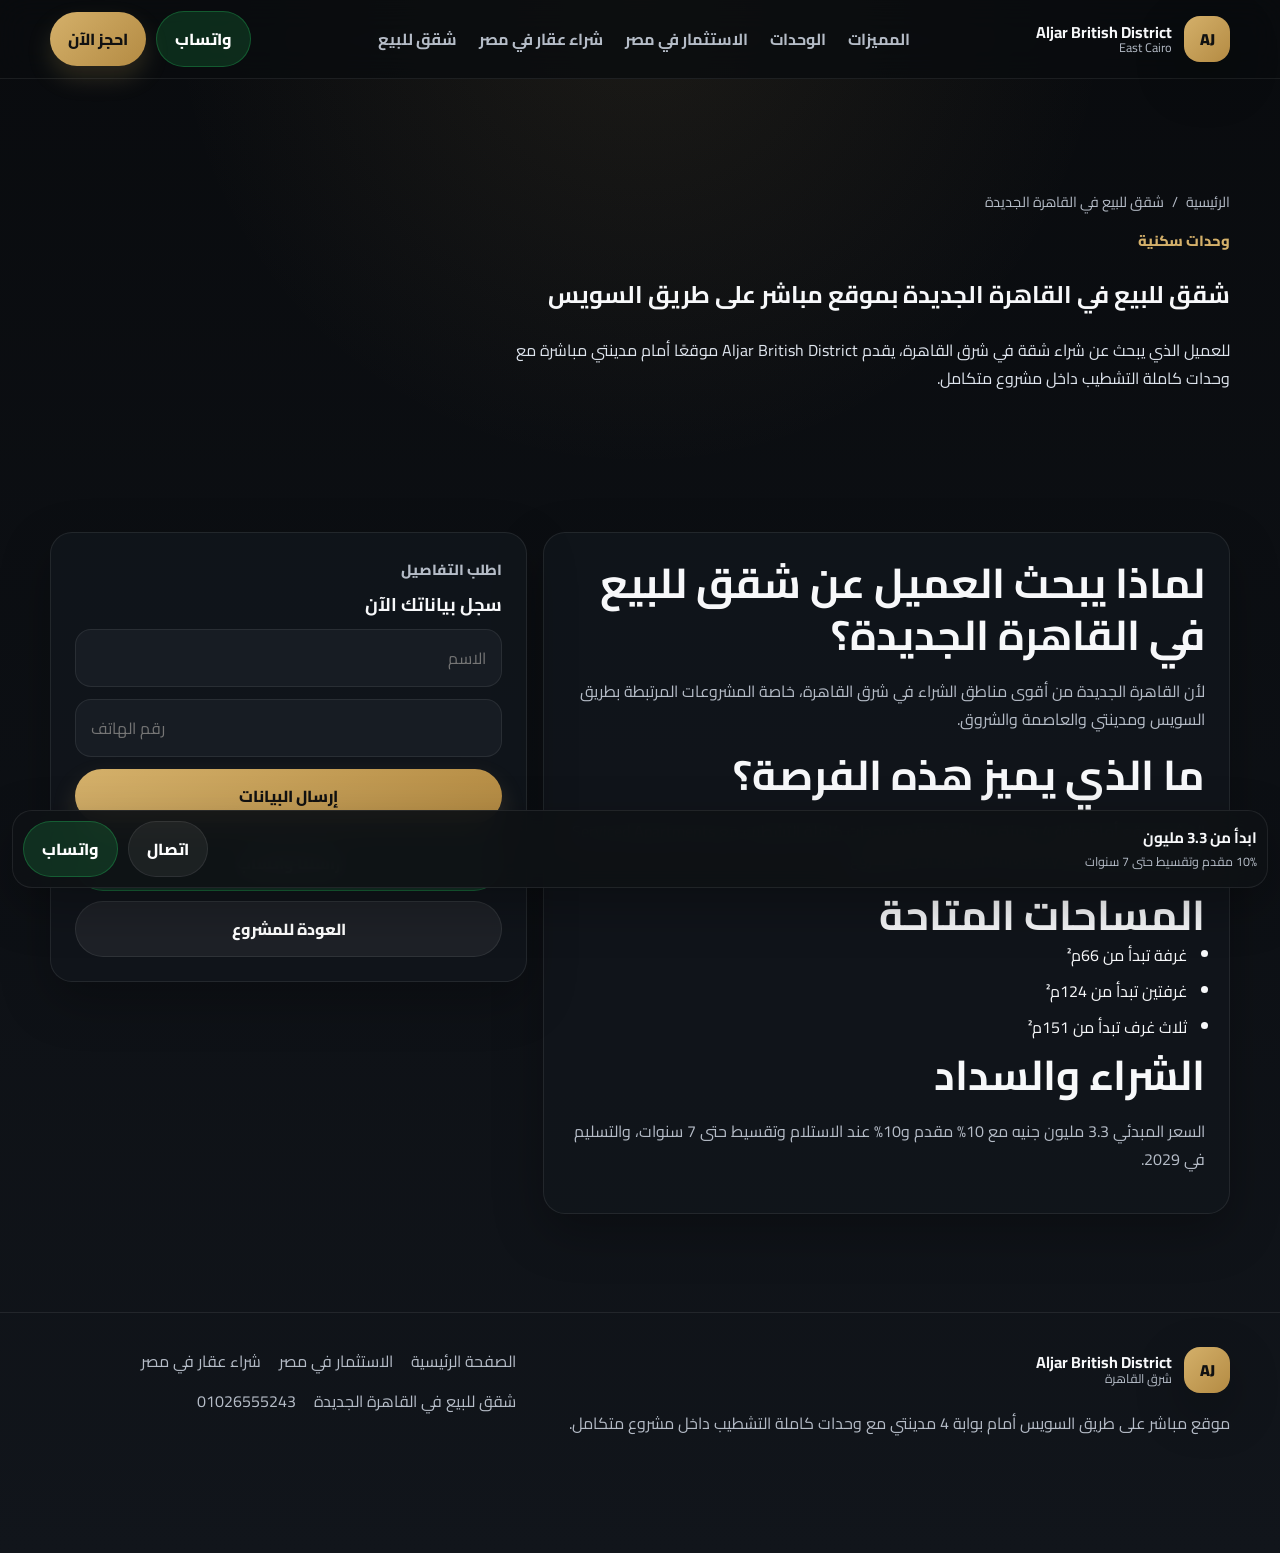
<file: apartments-new-cairo/index.html>
<!DOCTYPE html>
<html lang="ar" dir="rtl">

<head>
  <meta charset="UTF-8" />
  <meta name="viewport" content="width=device-width, initial-scale=1.0" />
  <title>شقق للبيع في القاهرة الجديدة | أمام مدينتي وعلى طريق السويس</title>
  <meta name="description"
    content="اكتشف شقق للبيع في القاهرة الجديدة داخل مشروع Aljar British District أمام مدينتي مباشرة وعلى طريق السويس، مع وحدات كاملة التشطيب تبدأ من 3.3 مليون." />
  <meta name="keywords"
    content="شقق للبيع في القاهرة الجديدة, شقق للبيع أمام مدينتي, شقق للبيع طريق السويس, شقق للبيع شرق القاهرة, Aljar British District" />
  <meta name="robots" content="index, follow" />
  <meta name="theme-color" content="#0b0d10" />
  <link rel="canonical" href="https://aljar.developments-egy.com/apartments-new-cairo/" />
  <meta property="og:type" content="website" />
  <meta property="og:title" content="شقق للبيع في القاهرة الجديدة | أمام مدينتي وعلى طريق السويس" />
  <meta property="og:description"
    content="اكتشف شقق للبيع في القاهرة الجديدة داخل مشروع Aljar British District أمام مدينتي مباشرة وعلى طريق السويس، مع وحدات كاملة التشطيب تبدأ من 3.3 مليون." />
  <meta property="og:url" content="https://aljar.developments-egy.com/apartments-new-cairo/" />
  <meta property="og:image" content="https://aljar.developments-egy.com/aljar.jpg" />
  <meta property="og:locale" content="ar_AR" />
  <meta name="twitter:card" content="summary_large_image" />
  <meta name="twitter:title" content="شقق للبيع في القاهرة الجديدة | أمام مدينتي وعلى طريق السويس" />
  <meta name="twitter:description"
    content="اكتشف شقق للبيع في القاهرة الجديدة داخل مشروع Aljar British District أمام مدينتي مباشرة وعلى طريق السويس، مع وحدات كاملة التشطيب تبدأ من 3.3 مليون." />
  <meta name="twitter:image" content="https://aljar.developments-egy.com/aljar.jpg" />
  <link rel="preconnect" href="https://fonts.googleapis.com" />
  <link rel="preconnect" href="https://fonts.gstatic.com" crossorigin />
  <link href="https://fonts.googleapis.com/css2?family=Cairo:wght@400;500;600;700;800;900&display=swap"
    rel="stylesheet" />
  <link rel="stylesheet" href="/assets/styles.css" /><!-- Google tag (gtag.js) -->
  <link rel="shortcut icon" href="/assets/favicon.jpg" type="image/x-icon">
  <link rel="icon" type="image/png" sizes="32x32" href="/assets/favicon2.jpg">
  <link rel="icon" type="image/png" sizes="16x16" href="/assets/favicon3.jpg">
  <script async src="https://www.googletagmanager.com/gtag/js?id=AW-18070972903"></script>
  <script>
    window.dataLayer = window.dataLayer || [];
    function gtag() { dataLayer.push(arguments); }
    gtag('js', new Date());
    gtag('config', 'AW-18070972903');
  </script>
  <!-- Google Tag Manager -->
<script>(function(w,d,s,l,i){w[l]=w[l]||[];w[l].push({'gtm.start':
new Date().getTime(),event:'gtm.js'});var f=d.getElementsByTagName(s)[0],
j=d.createElement(s),dl=l!='dataLayer'?'&l='+l:'';j.async=true;j.src=
'https://www.googletagmanager.com/gtm.js?id='+i+dl;f.parentNode.insertBefore(j,f);
})(window,document,'script','dataLayer','GTM-TFH62S24');</script>
<!-- End Google Tag Manager -->
  <script
    type="application/ld+json">{"@context":"https://schema.org","@type":"WebPage","name":"شقق للبيع في القاهرة الجديدة | أمام مدينتي وعلى طريق السويس","url":"https://aljar.developments-egy.com/apartments-new-cairo/","description":"اكتشف شقق للبيع في القاهرة الجديدة داخل مشروع Aljar British District أمام مدينتي مباشرة وعلى طريق السويس، مع وحدات كاملة التشطيب تبدأ من 3.3 مليون.","inLanguage":"ar"}</script>
</head>

<body>
  <header class="header">
    <div class="container nav"><a href="/" class="brand" aria-label="Aljar British District"><span
          class="brand-mark">AJ</span><span class="brand-copy"><strong>Aljar British District</strong><small>East
            Cairo</small></span></a>
      <nav class="nav-links" aria-label="التنقل الرئيسي"><a href="/#features">المميزات</a><a
          href="/#units">الوحدات</a><a href="/investment-egypt/">الاستثمار في مصر</a><a href="/buy-property-egypt/">شراء
          عقار في مصر</a><a href="/apartments-new-cairo/">شقق للبيع</a></nav>
      <div class="nav-actions"><a class="btn btn-green"
          href="https://wa.me/201026555243?text=%D9%85%D8%B1%D8%AD%D8%A8%D8%A7%D8%8C%20%D8%A3%D8%B1%D9%8A%D8%AF%20%D9%85%D8%B9%D8%B1%D9%81%D8%A9%20%D8%AA%D9%81%D8%A7%D8%B5%D9%8A%D9%84%20Aljar%20British%20District"
          target="_blank" rel="noopener">واتساب</a><button class="btn btn-gold open-modal">احجز الآن</button></div>
    </div>
  </header>
  <main>
    <section class="hero-mini">
      <div class="container">
        <div class="breadcrumbs"><a href="/">الرئيسية</a><span>/</span><span>شقق للبيع في القاهرة الجديدة</span></div>
        <p class="section-label">وحدات سكنية</p>
        <h1>شقق للبيع في القاهرة الجديدة بموقع مباشر على طريق السويس</h1>
        <p style="max-width:760px;color:#dfe5ee">للعميل الذي يبحث عن شراء شقة في شرق القاهرة، يقدم Aljar British
          District موقعًا أمام مدينتي مباشرة مع وحدات كاملة التشطيب داخل مشروع متكامل.</p>
      </div>
    </section>
    <section class="section">
      <div class="container content-wrap">
        <article class="card copy-block">
          <h2>لماذا يبحث العميل عن شقق للبيع في القاهرة الجديدة؟</h2>
          <p>لأن القاهرة الجديدة من أقوى مناطق الشراء في شرق القاهرة، خاصة المشروعات المرتبطة بطريق السويس ومدينتي
            والعاصمة والشروق.</p>
          <h2>ما الذي يميز هذه الفرصة؟</h2>
          <p>المشروع يقع أمام بوابة 4 مدينتي مباشرة ويقدم وحدات كاملة التشطيب مع Serviced Apartments بإدارة فندقية
            وجامعة Aston University داخل المشروع.</p>
          <h2>المساحات المتاحة</h2>
          <ul class="list-clean">
            <li>غرفة تبدأ من 66م²</li>
            <li>غرفتين تبدأ من 124م²</li>
            <li>ثلاث غرف تبدأ من 151م²</li>
          </ul>
          <h2>الشراء والسداد</h2>
          <p>السعر المبدئي 3.3 مليون جنيه مع 10% مقدم و10% عند الاستلام وتقسيط حتى 7 سنوات، والتسليم في 2029.</p>
        </article>
        <aside>
          <div class="card form-card">
            <p class="section-label">اطلب التفاصيل</p>
            <h3 style="margin-top:0">سجل بياناتك الآن</h3>
            <form class="inline-lead-form" action="https://formspree.io/f/mreojdba" method="POST"><input type="text"
                name="name" placeholder="الاسم" required /><input type="tel" name="phone" placeholder="رقم الهاتف"
                required /><input type="hidden" name="_subject" value="New Lead - Apartments New Cairo Page" /><button
                class="btn btn-gold full" type="submit">إرسال البيانات</button></form>
            <div style="display:grid;gap:10px;margin-top:12px"><a class="btn btn-green"
                href="https://wa.me/201026555243?text=%D9%85%D8%B1%D8%AD%D8%A8%D8%A7%D8%8C%20%D8%A3%D8%B1%D9%8A%D8%AF%20%D8%AA%D9%81%D8%A7%D8%B5%D9%8A%D9%84%20%D8%A7%D9%84%D8%B4%D9%82%D9%82%20%D9%81%D9%8A%20Aljar%20British%20District"
                target="_blank" rel="noopener">راسلنا واتساب</a><a class="btn btn-dark" href="/">العودة للمشروع</a>
            </div>
          </div>
        </aside>
      </div>
    </section>
  </main>
  <footer class="footer">
    <div class="container footer-grid">
      <div>
        <div class="brand" style="margin-bottom:12px"><span class="brand-mark">AJ</span><span
            class="brand-copy"><strong>Aljar British District</strong><small>شرق القاهرة</small></span></div>
        <p>موقع مباشر على طريق السويس أمام بوابة 4 مدينتي مع وحدات كاملة التشطيب داخل مشروع متكامل.</p>
      </div>
      <div>
        <div class="footer-links"><a href="/">الصفحة الرئيسية</a><a href="/investment-egypt/">الاستثمار في مصر</a><a
            href="/buy-property-egypt/">شراء عقار في مصر</a><a href="/apartments-new-cairo/">شقق للبيع في القاهرة
            الجديدة</a><a href="tel:01144566600">01026555243</a></div>
      </div>
    </div>
  </footer>
  <div class="sticky-cta">
    <div class="sticky-text"><strong>ابدأ من 3.3 مليون</strong><span>10% مقدم وتقسيط حتى 7 سنوات</span></div><a
      class="btn btn-dark" href="tel:01144566600">اتصال</a><a class="btn btn-green"
      href="https://wa.me/201026555243?text=%D9%85%D8%B1%D8%AD%D8%A8%D8%A7%D8%8C%20%D8%A3%D8%B1%D9%8A%D8%AF%20%D8%AA%D9%81%D8%A7%D8%B5%D9%8A%D9%84%20Aljar%20British%20District"
      target="_blank" rel="noopener">واتساب</a>
  </div>
  <div class="modal" id="leadModal" aria-hidden="true">
    <div class="modal-box" role="dialog" aria-modal="true" aria-labelledby="modalTitle"><button class="modal-close"
        id="closeModal" aria-label="إغلاق">×</button>
      <div class="modal-head">
        <p class="section-label">سجل الآن</p>
        <h3 id="modalTitle">احصل على الأسعار الحالية</h3>
        <p>اكتب الاسم ورقم الهاتف وسيتم التواصل معك.</p>
      </div>
      <form class="lead-form" action="https://formspree.io/f/mreojdba" method="POST"><input type="text" name="name"
          placeholder="الاسم" required /><input type="tel" name="phone" placeholder="رقم الهاتف" required /><input
          type="hidden" name="_subject" value="New Lead - Aljar British District" /><input type="hidden" name="project"
          value="Aljar British District" /><button type="submit" class="btn btn-gold full">إرسال البيانات</button>
      </form>
    </div>
  </div>
  <script src="/assets/script.js"></script>
  <!-- Google Tag Manager (noscript) -->
<noscript><iframe src="https://www.googletagmanager.com/ns.html?id=GTM-TFH62S24"
height="0" width="0" style="display:none;visibility:hidden"></iframe></noscript>
<!-- End Google Tag Manager (noscript) -->
</body>

</html>
</file>
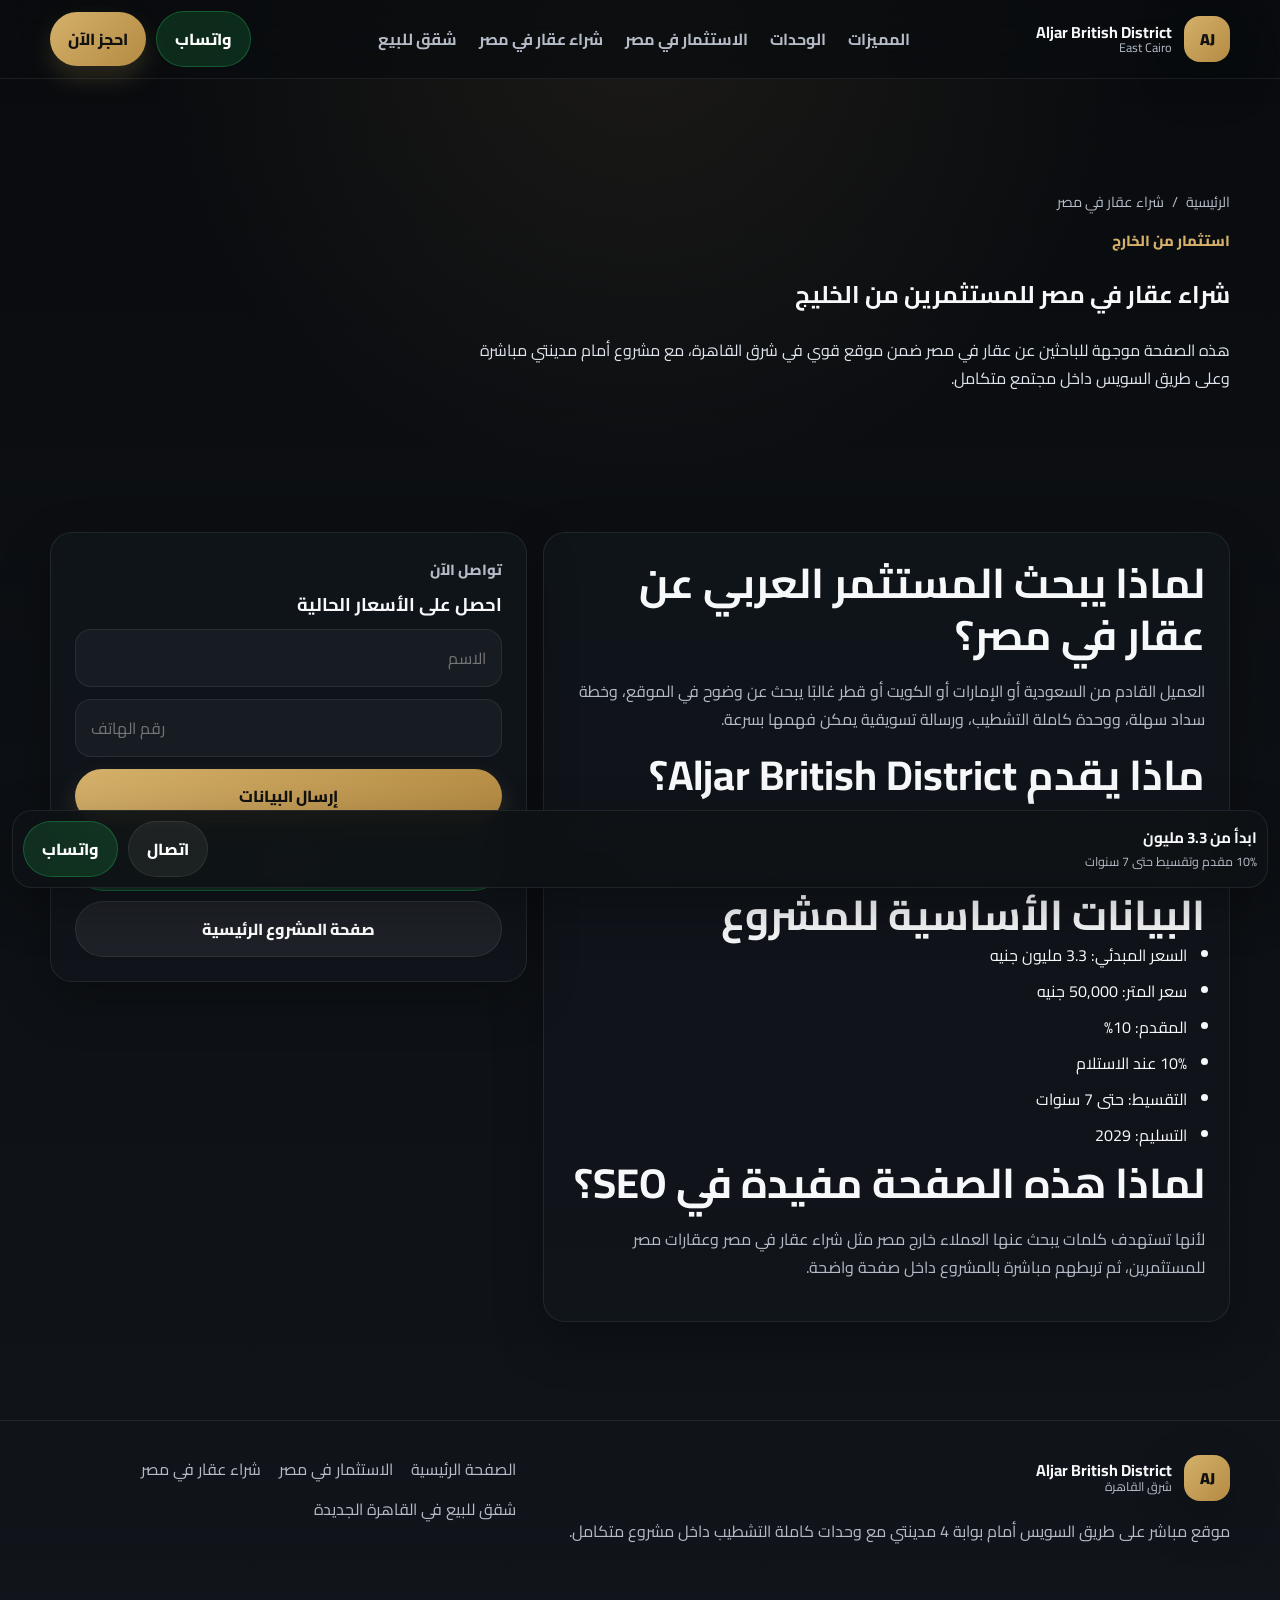
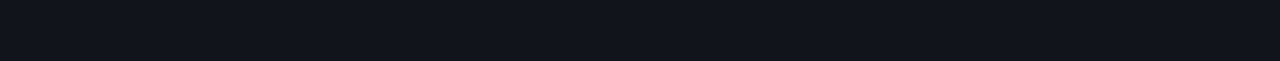
<file: buy-property-egypt/index.html>
<!DOCTYPE html>
<html lang="ar" dir="rtl">

<head>
  <meta charset="UTF-8" />
  <meta name="viewport" content="width=device-width, initial-scale=1.0" />
  <title>شراء عقار في مصر | صفحة مخصصة للمستثمرين العرب</title>
  <meta name="description"
    content="صفحة مخصصة لمن يبحث عن شراء عقار في مصر، مع مشروع في شرق القاهرة على طريق السويس أمام مدينتي، ووحدات كاملة التشطيب وخطة سداد حتى 7 سنوات." />
  <meta name="keywords"
    content="شراء عقار في مصر, عقارات مصر للمستثمرين, شراء شقة في مصر, عقار في القاهرة الجديدة, Aljar British District" />
  <meta name="robots" content="index, follow" />
  <meta name="theme-color" content="#0b0d10" />
  <link rel="canonical" href="https://aljar.developments-egy.com/buy-property-egypt/" />
  <meta property="og:type" content="website" />
  <meta property="og:title" content="شراء عقار في مصر | صفحة مخصصة للمستثمرين العرب" />
  <meta property="og:description"
    content="صفحة مخصصة لمن يبحث عن شراء عقار في مصر، مع مشروع في شرق القاهرة على طريق السويس أمام مدينتي، ووحدات كاملة التشطيب وخطة سداد حتى 7 سنوات." />
  <meta property="og:url" content="https://aljar.developments-egy.com/buy-property-egypt/" />
  <meta property="og:image" content="https://aljar.developments-egy.com/aljar.jpg" />
  <meta property="og:locale" content="ar_AR" />
  <meta name="twitter:card" content="summary_large_image" />
  <meta name="twitter:title" content="شراء عقار في مصر | صفحة مخصصة للمستثمرين العرب" />
  <meta name="twitter:description"
    content="صفحة مخصصة لمن يبحث عن شراء عقار في مصر، مع مشروع في شرق القاهرة على طريق السويس أمام مدينتي، ووحدات كاملة التشطيب وخطة سداد حتى 7 سنوات." />
  <meta name="twitter:image" content="https://aljar.developments-egy.com/aljar.jpg" />
  <link rel="preconnect" href="https://fonts.googleapis.com" />
  <link rel="preconnect" href="https://fonts.gstatic.com" crossorigin />
  <link href="https://fonts.googleapis.com/css2?family=Cairo:wght@400;500;600;700;800;900&display=swap"
    rel="stylesheet" />
  <link rel="stylesheet" href="/assets/styles.css" /><!-- Google tag (gtag.js) -->
  <link rel="shortcut icon" href="/assets/favicon.jpg" type="image/x-icon">
  <link rel="icon" type="image/png" sizes="32x32" href="/assets/favicon2.jpg">
  <link rel="icon" type="image/png" sizes="16x16" href="/assets/favicon3.jpg">
  <script async src="https://www.googletagmanager.com/gtag/js?id=AW-18070972903"></script>
  <script>
    window.dataLayer = window.dataLayer || [];
    function gtag() { dataLayer.push(arguments); }
    gtag('js', new Date());
    gtag('config', 'AW-18070972903');
  </script>
  <!-- Google Tag Manager -->
<script>(function(w,d,s,l,i){w[l]=w[l]||[];w[l].push({'gtm.start':
new Date().getTime(),event:'gtm.js'});var f=d.getElementsByTagName(s)[0],
j=d.createElement(s),dl=l!='dataLayer'?'&l='+l:'';j.async=true;j.src=
'https://www.googletagmanager.com/gtm.js?id='+i+dl;f.parentNode.insertBefore(j,f);
})(window,document,'script','dataLayer','GTM-TFH62S24');</script>
<!-- End Google Tag Manager -->
  <script
    type="application/ld+json">{"@context":"https://schema.org","@type":"WebPage","name":"شراء عقار في مصر | صفحة مخصصة للمستثمرين العرب","url":"https://aljar.developments-egy.com/buy-property-egypt/","description":"صفحة مخصصة لمن يبحث عن شراء عقار في مصر، مع مشروع في شرق القاهرة على طريق السويس أمام مدينتي، ووحدات كاملة التشطيب وخطة سداد حتى 7 سنوات.","inLanguage":"ar"}</script>
</head>

<body>
  <header class="header">
    <div class="container nav"><a href="/" class="brand" aria-label="Aljar British District"><span
          class="brand-mark">AJ</span><span class="brand-copy"><strong>Aljar British District</strong><small>East
            Cairo</small></span></a>
      <nav class="nav-links" aria-label="التنقل الرئيسي"><a href="/#features">المميزات</a><a
          href="/#units">الوحدات</a><a href="/investment-egypt/">الاستثمار في مصر</a><a href="/buy-property-egypt/">شراء
          عقار في مصر</a><a href="/apartments-new-cairo/">شقق للبيع</a></nav>
      <div class="nav-actions"><a class="btn btn-green"
          href="https://wa.me/201026555243?text=%D9%85%D8%B1%D8%AD%D8%A8%D8%A7%D8%8C%20%D8%A3%D8%B1%D9%8A%D8%AF%20%D9%85%D8%B9%D8%B1%D9%81%D8%A9%20%D8%AA%D9%81%D8%A7%D8%B5%D9%8A%D9%84%20Aljar%20British%20District"
          target="_blank" rel="noopener">واتساب</a><button class="btn btn-gold open-modal">احجز الآن</button></div>
    </div>
  </header>
  <main>
    <section class="hero-mini">
      <div class="container">
        <div class="breadcrumbs"><a href="/">الرئيسية</a><span>/</span><span>شراء عقار في مصر</span></div>
        <p class="section-label">استثمار من الخارج</p>
        <h1>شراء عقار في مصر للمستثمرين من الخليج</h1>
        <p style="max-width:760px;color:#dfe5ee">هذه الصفحة موجهة للباحثين عن عقار في مصر ضمن موقع قوي في شرق القاهرة،
          مع مشروع أمام مدينتي مباشرة وعلى طريق السويس داخل مجتمع متكامل.</p>
      </div>
    </section>
    <section class="section">
      <div class="container content-wrap">
        <article class="card copy-block">
          <h2>لماذا يبحث المستثمر العربي عن عقار في مصر؟</h2>
          <p>العميل القادم من السعودية أو الإمارات أو الكويت أو قطر غالبًا يبحث عن وضوح في الموقع، وخطة سداد سهلة، ووحدة
            كاملة التشطيب، ورسالة تسويقية يمكن فهمها بسرعة.</p>
          <h2>ماذا يقدم Aljar British District؟</h2>
          <p>المشروع يقع مباشرة على طريق السويس وأمام بوابة 4 مدينتي، ويضم وحدات كاملة التشطيب داخل مشروع متكامل مع
            خدمات وتجـارة وتعليم، بالإضافة إلى Aston University داخل المشروع.</p>
          <h2>البيانات الأساسية للمشروع</h2>
          <ul class="list-clean">
            <li>السعر المبدئي: 3.3 مليون جنيه</li>
            <li>سعر المتر: 50,000 جنيه</li>
            <li>المقدم: 10%</li>
            <li>10% عند الاستلام</li>
            <li>التقسيط: حتى 7 سنوات</li>
            <li>التسليم: 2029</li>
          </ul>
          <h2>لماذا هذه الصفحة مفيدة في SEO؟</h2>
          <p>لأنها تستهدف كلمات يبحث عنها العملاء خارج مصر مثل شراء عقار في مصر وعقارات مصر للمستثمرين، ثم تربطهم مباشرة
            بالمشروع داخل صفحة واضحة.</p>
        </article>
        <aside>
          <div class="card form-card">
            <p class="section-label">تواصل الآن</p>
            <h3 style="margin-top:0">احصل على الأسعار الحالية</h3>
            <form class="inline-lead-form" action="https://formspree.io/f/mreojdba" method="POST"><input type="text"
                name="name" placeholder="الاسم" required /><input type="tel" name="phone" placeholder="رقم الهاتف"
                required /><input type="hidden" name="_subject" value="New Lead - Buy Property Egypt Page" /><button
                class="btn btn-gold full" type="submit">إرسال البيانات</button></form>
            <div style="display:grid;gap:10px;margin-top:12px"><a class="btn btn-green"
                href="https://wa.me/201026555243?text=%D9%85%D8%B1%D8%AD%D8%A8%D8%A7%D8%8C%20%D8%A3%D8%B1%D9%8A%D8%AF%20%D8%AA%D9%81%D8%A7%D8%B5%D9%8A%D9%84%20%D8%A7%D9%84%D8%B4%D8%B1%D8%A7%D8%A1%20%D9%81%D9%8A%20Aljar%20British%20District"
                target="_blank" rel="noopener">واتساب</a><a class="btn btn-dark" href="/">صفحة المشروع الرئيسية</a>
            </div>
          </div>
        </aside>
      </div>
    </section>
  </main>
  <footer class="footer">
    <div class="container footer-grid">
      <div>
        <div class="brand" style="margin-bottom:12px"><span class="brand-mark">AJ</span><span
            class="brand-copy"><strong>Aljar British District</strong><small>شرق القاهرة</small></span></div>
        <p>موقع مباشر على طريق السويس أمام بوابة 4 مدينتي مع وحدات كاملة التشطيب داخل مشروع متكامل.</p>
      </div>
      <div>
        <div class="footer-links"><a href="/">الصفحة الرئيسية</a><a href="/investment-egypt/">الاستثمار في مصر</a><a
            href="/buy-property-egypt/">شراء عقار في مصر</a><a href="/apartments-new-cairo/">شقق للبيع في القاهرة
            الجديدة</a></div>
      </div>
    </div>
  </footer>
  <div class="sticky-cta">
    <div class="sticky-text"><strong>ابدأ من 3.3 مليون</strong><span>10% مقدم وتقسيط حتى 7 سنوات</span></div><a
      class="btn btn-dark" href="tel:01144566600">اتصال</a><a class="btn btn-green"
      href="https://wa.me/201026555243?text=%D9%85%D8%B1%D8%AD%D8%A8%D8%A7%D8%8C%20%D8%A3%D8%B1%D9%8A%D8%AF%20%D8%AA%D9%81%D8%A7%D8%B5%D9%8A%D9%84%20Aljar%20British%20District"
      target="_blank" rel="noopener">واتساب</a>
  </div>
  <div class="modal" id="leadModal" aria-hidden="true">
    <div class="modal-box" role="dialog" aria-modal="true" aria-labelledby="modalTitle"><button class="modal-close"
        id="closeModal" aria-label="إغلاق">×</button>
      <div class="modal-head">
        <p class="section-label">سجل الآن</p>
        <h3 id="modalTitle">احصل على الأسعار الحالية</h3>
        <p>اكتب الاسم ورقم الهاتف وسيتم التواصل معك.</p>
      </div>
      <form class="lead-form" action="https://formspree.io/f/mreojdba" method="POST"><input type="text" name="name"
          placeholder="الاسم" required /><input type="tel" name="phone" placeholder="رقم الهاتف" required /><input
          type="hidden" name="_subject" value="New Lead - Aljar British District" /><input type="hidden" name="project"
          value="Aljar British District" /><button type="submit" class="btn btn-gold full">إرسال البيانات</button>
      </form>
    </div>
  </div>
  <script src="/assets/script.js"></script>
  <!-- Google Tag Manager (noscript) -->
<noscript><iframe src="https://www.googletagmanager.com/ns.html?id=GTM-TFH62S24"
height="0" width="0" style="display:none;visibility:hidden"></iframe></noscript>
<!-- End Google Tag Manager (noscript) -->
</body>

</html>
</file>
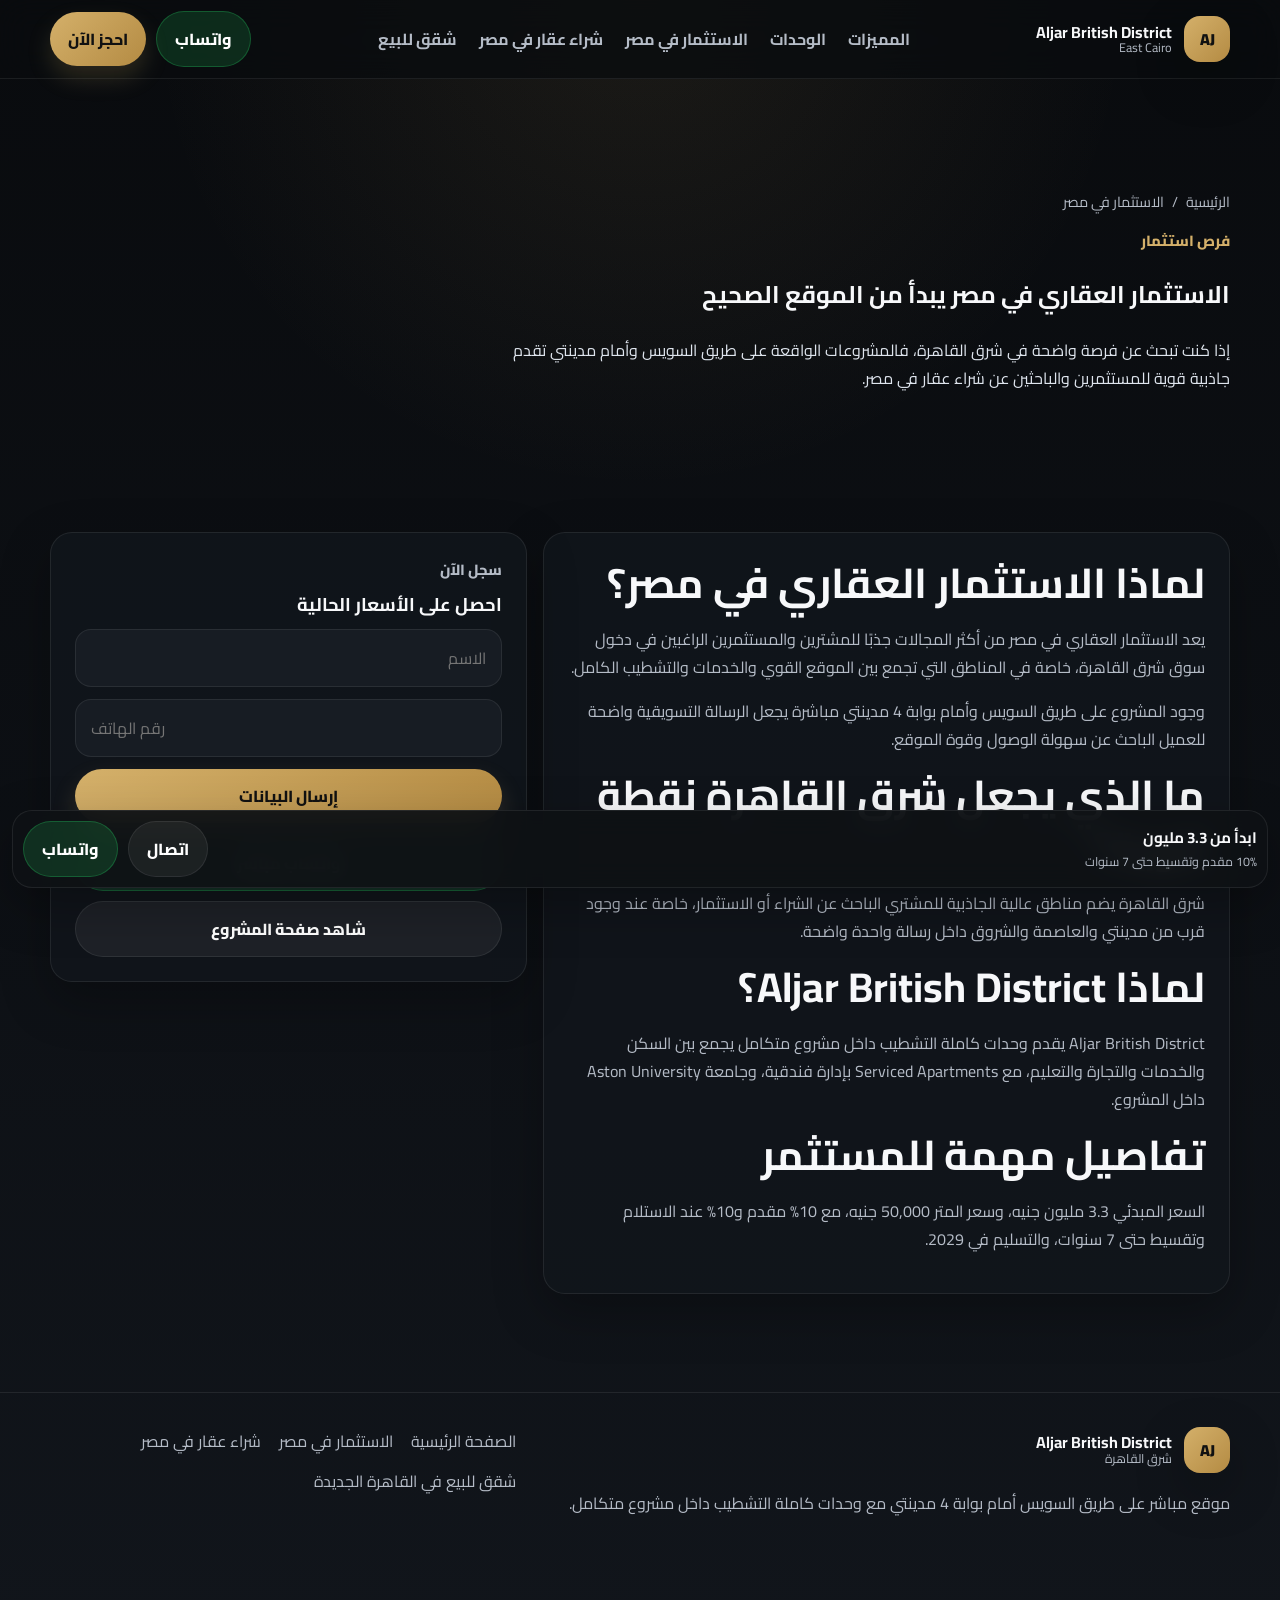
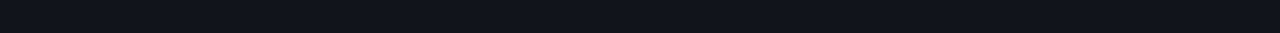
<file: investment-egypt/index.html>
<!DOCTYPE html>
<html lang="ar" dir="rtl">

<head>
  <meta charset="UTF-8" />
  <meta name="viewport" content="width=device-width, initial-scale=1.0" />
  <title>الاستثمار العقاري في مصر | فرصة شراء في شرق القاهرة</title>
  <meta name="description"
    content="تعرف على مزايا الاستثمار العقاري في مصر من خلال موقع مباشر على طريق السويس أمام مدينتي، ووحدات كاملة التشطيب داخل مشروع متكامل في شرق القاهرة." />
  <meta name="keywords"
    content="الاستثمار العقاري في مصر, شراء عقار في مصر, الاستثمار في القاهرة الجديدة, الاستثمار في شرق القاهرة, Aljar British District" />
  <meta name="robots" content="index, follow" />
  <meta name="theme-color" content="#0b0d10" />
  <link rel="canonical" href="https://aljar.developments-egy.com/investment-egypt/" />
  <meta property="og:type" content="website" />
  <meta property="og:title" content="الاستثمار العقاري في مصر | فرصة شراء في شرق القاهرة" />
  <meta property="og:description"
    content="تعرف على مزايا الاستثمار العقاري في مصر من خلال موقع مباشر على طريق السويس أمام مدينتي، ووحدات كاملة التشطيب داخل مشروع متكامل في شرق القاهرة." />
  <meta property="og:url" content="https://aljar.developments-egy.com/investment-egypt/" />
  <meta property="og:image" content="https://aljar.developments-egy.com/aljar.jpg" />
  <meta property="og:locale" content="ar_AR" />
  <meta name="twitter:card" content="summary_large_image" />
  <meta name="twitter:title" content="الاستثمار العقاري في مصر | فرصة شراء في شرق القاهرة" />
  <meta name="twitter:description"
    content="تعرف على مزايا الاستثمار العقاري في مصر من خلال موقع مباشر على طريق السويس أمام مدينتي، ووحدات كاملة التشطيب داخل مشروع متكامل في شرق القاهرة." />
  <meta name="twitter:image" content="https://aljar.developments-egy.com/aljar.jpg" />
  <link rel="preconnect" href="https://fonts.googleapis.com" />
  <link rel="preconnect" href="https://fonts.gstatic.com" crossorigin />
  <link href="https://fonts.googleapis.com/css2?family=Cairo:wght@400;500;600;700;800;900&display=swap"
    rel="stylesheet" />
  <link rel="stylesheet" href="/assets/styles.css" /><!-- Google tag (gtag.js) -->
  <link rel="shortcut icon" href="/assets/favicon.jpg" type="image/x-icon">
  <link rel="icon" type="image/png" sizes="32x32" href="/assets/favicon2.jpg">
  <link rel="icon" type="image/png" sizes="16x16" href="/assets/favicon3.jpg">
<!-- Google Tag Manager -->
<script>(function(w,d,s,l,i){w[l]=w[l]||[];w[l].push({'gtm.start':
new Date().getTime(),event:'gtm.js'});var f=d.getElementsByTagName(s)[0],
j=d.createElement(s),dl=l!='dataLayer'?'&l='+l:'';j.async=true;j.src=
'https://www.googletagmanager.com/gtm.js?id='+i+dl;f.parentNode.insertBefore(j,f);
})(window,document,'script','dataLayer','GTM-TFH62S24');</script>
<!-- End Google Tag Manager -->
  <script async src="https://www.googletagmanager.com/gtag/js?id=AW-18070972903"></script>
  <script>
    window.dataLayer = window.dataLayer || [];
    function gtag() { dataLayer.push(arguments); }
    gtag('js', new Date());
    gtag('config', 'AW-18070972903');
  </script>
  <script
    type="application/ld+json">{"@context":"https://schema.org","@type":"WebPage","name":"الاستثمار العقاري في مصر | فرصة شراء في شرق القاهرة","url":"https://aljar.developments-egy.com/investment-egypt/","description":"تعرف على مزايا الاستثمار العقاري في مصر من خلال موقع مباشر على طريق السويس أمام مدينتي، ووحدات كاملة التشطيب داخل مشروع متكامل في شرق القاهرة.","inLanguage":"ar"}</script>
</head>

<body>
  <header class="header">
    <div class="container nav"><a href="/" class="brand" aria-label="Aljar British District"><span
          class="brand-mark">AJ</span><span class="brand-copy"><strong>Aljar British District</strong><small>East
            Cairo</small></span></a>
      <nav class="nav-links" aria-label="التنقل الرئيسي"><a href="/#features">المميزات</a><a
          href="/#units">الوحدات</a><a href="/investment-egypt/">الاستثمار في مصر</a><a href="/buy-property-egypt/">شراء
          عقار في مصر</a><a href="/apartments-new-cairo/">شقق للبيع</a></nav>
      <div class="nav-actions"><a class="btn btn-green"
          href="https://wa.me/201026555243?text=%D9%85%D8%B1%D8%AD%D8%A8%D8%A7%D8%8C%20%D8%A3%D8%B1%D9%8A%D8%AF%20%D9%85%D8%B9%D8%B1%D9%81%D8%A9%20%D8%AA%D9%81%D8%A7%D8%B5%D9%8A%D9%84%20Aljar%20British%20District"
          target="_blank" rel="noopener">واتساب</a><button class="btn btn-gold open-modal">احجز الآن</button></div>
    </div>
  </header>
  <main>
    <section class="hero-mini">
      <div class="container">
        <div class="breadcrumbs"><a href="/">الرئيسية</a><span>/</span><span>الاستثمار في مصر</span></div>
        <p class="section-label">فرص استثمار</p>
        <h1>الاستثمار العقاري في مصر يبدأ من الموقع الصحيح</h1>
        <p style="max-width:760px;color:#dfe5ee">إذا كنت تبحث عن فرصة واضحة في شرق القاهرة، فالمشروعات الواقعة على طريق
          السويس وأمام مدينتي تقدم جاذبية قوية للمستثمرين والباحثين عن شراء عقار في مصر.</p>
      </div>
    </section>
    <section class="section">
      <div class="container content-wrap">
        <article class="card copy-block">
          <h2>لماذا الاستثمار العقاري في مصر؟</h2>
          <p>يعد الاستثمار العقاري في مصر من أكثر المجالات جذبًا للمشترين والمستثمرين الراغبين في دخول سوق شرق القاهرة،
            خاصة في المناطق التي تجمع بين الموقع القوي والخدمات والتشطيب الكامل.</p>
          <p>وجود المشروع على طريق السويس وأمام بوابة 4 مدينتي مباشرة يجعل الرسالة التسويقية واضحة للعميل الباحث عن
            سهولة الوصول وقوة الموقع.</p>
          <h2>ما الذي يجعل شرق القاهرة نقطة قوية؟</h2>
          <p>شرق القاهرة يضم مناطق عالية الجاذبية للمشتري الباحث عن الشراء أو الاستثمار، خاصة عند وجود قرب من مدينتي
            والعاصمة والشروق داخل رسالة واحدة واضحة.</p>
          <h2>لماذا Aljar British District؟</h2>
          <p>Aljar British District يقدم وحدات كاملة التشطيب داخل مشروع متكامل يجمع بين السكن والخدمات والتجارة
            والتعليم، مع Serviced Apartments بإدارة فندقية، وجامعة Aston University داخل المشروع.</p>
          <h2>تفاصيل مهمة للمستثمر</h2>
          <p>السعر المبدئي 3.3 مليون جنيه، وسعر المتر 50,000 جنيه، مع 10% مقدم و10% عند الاستلام وتقسيط حتى 7 سنوات،
            والتسليم في 2029.</p>
        </article>
        <aside>
          <div class="card form-card">
            <p class="section-label">سجل الآن</p>
            <h3 style="margin-top:0">احصل على الأسعار الحالية</h3>
            <form class="inline-lead-form" action="https://formspree.io/f/mreojdba" method="POST"><input type="text"
                name="name" placeholder="الاسم" required /><input type="tel" name="phone" placeholder="رقم الهاتف"
                required /><input type="hidden" name="_subject" value="New Lead - Investment Egypt Page" /><button
                class="btn btn-gold full" type="submit">إرسال البيانات</button></form>
            <div style="display:grid;gap:10px;margin-top:12px"><a class="btn btn-green"
                href="https://wa.me/201026555243?text=%D9%85%D8%B1%D8%AD%D8%A8%D8%A7%D8%8C%20%D8%A3%D8%B1%D9%8A%D8%AF%20%D8%AA%D9%81%D8%A7%D8%B5%D9%8A%D9%84%20Aljar%20British%20District"
                target="_blank" rel="noopener">واتساب مباشر</a><a class="btn btn-dark" href="/">شاهد صفحة المشروع</a>
            </div>
          </div>
        </aside>
      </div>
    </section>
  </main>
  <footer class="footer">
    <div class="container footer-grid">
      <div>
        <div class="brand" style="margin-bottom:12px"><span class="brand-mark">AJ</span><span
            class="brand-copy"><strong>Aljar British District</strong><small>شرق القاهرة</small></span></div>
        <p>موقع مباشر على طريق السويس أمام بوابة 4 مدينتي مع وحدات كاملة التشطيب داخل مشروع متكامل.</p>
      </div>
      <div>
        <div class="footer-links"><a href="/">الصفحة الرئيسية</a><a href="/investment-egypt/">الاستثمار في مصر</a><a
            href="/buy-property-egypt/">شراء عقار في مصر</a><a href="/apartments-new-cairo/">شقق للبيع في القاهرة
            الجديدة</a></div>
      </div>
    </div>
  </footer>
  <div class="sticky-cta">
    <div class="sticky-text"><strong>ابدأ من 3.3 مليون</strong><span>10% مقدم وتقسيط حتى 7 سنوات</span></div><a
      class="btn btn-dark" href="tel:01144566600">اتصال</a><a class="btn btn-green"
      href="https://wa.me/201026555243?text=%D9%85%D8%B1%D8%AD%D8%A8%D8%A7%D8%8C%20%D8%A3%D8%B1%D9%8A%D8%AF%20%D8%AA%D9%81%D8%A7%D8%B5%D9%8A%D9%84%20Aljar%20British%20District"
      target="_blank" rel="noopener">واتساب</a>
  </div>
  <div class="modal" id="leadModal" aria-hidden="true">
    <div class="modal-box" role="dialog" aria-modal="true" aria-labelledby="modalTitle"><button class="modal-close"
        id="closeModal" aria-label="إغلاق">×</button>
      <div class="modal-head">
        <p class="section-label">سجل الآن</p>
        <h3 id="modalTitle">احصل على الأسعار الحالية</h3>
        <p>اكتب الاسم ورقم الهاتف وسيتم التواصل معك.</p>
      </div>
      <form class="lead-form" action="https://formspree.io/f/mreojdba" method="POST"><input type="text" name="name"
          placeholder="الاسم" required /><input type="tel" name="phone" placeholder="رقم الهاتف" required /><input
          type="hidden" name="_subject" value="New Lead - Aljar British District" /><input type="hidden" name="project"
          value="Aljar British District" /><button type="submit" class="btn btn-gold full">إرسال البيانات</button>
      </form>
    </div>
  </div>
  <script src="/assets/script.js"></script>
  <!-- Google Tag Manager (noscript) -->
<noscript><iframe src="https://www.googletagmanager.com/ns.html?id=GTM-TFH62S24"
height="0" width="0" style="display:none;visibility:hidden"></iframe></noscript>
<!-- End Google Tag Manager (noscript) -->
</body>

</html>
</file>
<file: assets/styles.css>
:root {
    --bg: #0b0d10;
    --card: #151a21;
    --text: #f7f8fa;
    --muted: #b5bcc7;
    --line: rgba(255, 255, 255, .08);
    --gold: #d4b06a;
    --gold-dark: #b48b43;
    --green: #25D366;
    --shadow: 0 18px 50px rgba(0, 0, 0, .28);
    --radius: 24px;
    --container: 1180px
}

* {
    box-sizing: border-box
}

html {
    scroll-behavior: smooth
}

body {
    margin: 0;
    font-family: "Cairo", system-ui, sans-serif;
    color: var(--text);
    background: radial-gradient(circle at top, rgba(212, 176, 106, .09), transparent 28%), linear-gradient(180deg, #090b0e 0%, #11151b 100%);
    line-height: 1.75
}

img {
    display: block;
    max-width: 100%
}

a {
    text-decoration: none;
    color: inherit
}

button,
input {
    font: inherit
}

.container {
    width: min(100% - 28px, var(--container));
    margin: auto
}

.header {
    position: sticky;
    top: 0;
    z-index: 60;
    background: rgba(10, 12, 15, .78);
    backdrop-filter: blur(16px);
    border-bottom: 1px solid var(--line)
}

.nav {
    min-height: 78px;
    display: flex;
    align-items: center;
    justify-content: space-between;
    gap: 16px
}

.brand {
    display: flex;
    align-items: center;
    gap: 12px;
    min-width: 0
}

.brand-mark {
    width: 46px;
    height: 46px;
    border-radius: 16px;
    display: grid;
    place-items: center;
    background: linear-gradient(135deg, var(--gold), var(--gold-dark));
    color: #111;
    font-weight: 900;
    box-shadow: var(--shadow)
}

.brand-copy {
    display: flex;
    flex-direction: column;
    line-height: 1.15;
    min-width: 0
}

.brand-copy strong {
    font-size: 1rem;
    white-space: nowrap;
    overflow: hidden;
    text-overflow: ellipsis
}

.brand-copy small {
    font-size: .78rem;
    color: var(--muted)
}

.nav-links {
    display: none;
    gap: 22px;
    align-items: center
}

.nav-links a {
    color: var(--muted);
    font-weight: 700
}

.nav-actions {
    display: flex;
    gap: 10px;
    align-items: center
}

.btn {
    border: none;
    cursor: pointer;
    border-radius: 999px;
    padding: 13px 18px;
    font-weight: 800;
    display: inline-flex;
    align-items: center;
    justify-content: center;
    gap: 10px
}

.btn-gold {
    background: linear-gradient(135deg, var(--gold), var(--gold-dark));
    color: #111;
    box-shadow: 0 12px 24px rgba(212, 176, 106, .18)
}

.btn-dark {
    background: rgba(255, 255, 255, .06);
    color: #fff;
    border: 1px solid rgba(255, 255, 255, .08)
}

.btn-green {
    background: rgba(37, 211, 102, .16);
    color: #fff;
    border: 1px solid rgba(37, 211, 102, .28)
}

.hero {
    position: relative;
    min-height: 92vh;
    display: flex;
    align-items: center;
    overflow: hidden
}

.hero-image {
    position: absolute;
    inset: 0;
    background: linear-gradient(180deg, rgba(0, 0, 0, .25) 0%, rgba(0, 0, 0, .55) 45%, rgba(0, 0, 0, .82) 100%), url('https://images.unsplash.com/photo-1460317442991-0ec209397118?q=80&w=1800&auto=format&fit=crop') center/cover no-repeat;
    transform: scale(1.03)
}

.hero-content {
    position: relative;
    z-index: 2;
    padding: 88px 0 42px
}

.eyebrow {
    display: inline-flex;
    align-items: center;
    gap: 10px;
    padding: 10px 16px;
    border-radius: 999px;
    background: rgba(255, 255, 255, .07);
    border: 1px solid rgba(255, 255, 255, .08);
    font-size: .9rem;
    font-weight: 700;
    margin-bottom: 18px
}

.eyebrow-dot {
    width: 8px;
    height: 8px;
    border-radius: 50%;
    background: var(--gold)
}

.hero h1 {
    margin: 0 0 14px;
    font-size: clamp(2.2rem, 5vw, 4.7rem);
    line-height: 1.12;
    max-width: 920px
}

.hero h1 span {
    color: var(--gold)
}

.hero p {
    max-width: 760px;
    color: #e6eaf0;
    margin: 0 0 22px;
    font-size: 1.04rem
}

.hero-actions {
    display: flex;
    flex-wrap: wrap;
    gap: 12px;
    margin-bottom: 26px
}

.stats-grid {
    display: grid;
    grid-template-columns: repeat(2, 1fr);
    gap: 12px;
    max-width: 860px
}

.stat,
.card {
    background: rgba(17, 22, 28, .84);
    border: 1px solid rgba(255, 255, 255, .08);
    border-radius: 22px;
    box-shadow: var(--shadow)
}

.stat {
    padding: 17px
}

.stat span {
    display: block;
    color: var(--muted);
    font-size: .84rem;
    margin-bottom: 4px
}

.stat strong {
    font-size: 1.14rem
}

.section {
    padding: 78px 0
}

.section-label {
    margin: 0 0 6px;
    color: var(--gold);
    font-weight: 800;
    font-size: .92rem
}

.section h2,
.section-head h2 {
    margin: 0;
    font-size: clamp(1.55rem, 3.8vw, 2.6rem);
    line-height: 1.25
}

.section-head {
    margin-bottom: 24px
}

.grid-2,
.grid-3,
.grid-4,
.content-wrap,
.footer-grid {
    display: grid;
    gap: 16px;
    grid-template-columns: 1fr
}

.card-body,
.copy-block,
.form-card,
.cta-box {
    padding: 24px
}

.card h3 {
    margin: 0 0 8px;
    font-size: 1.15rem
}

.card p,
.copy-block p,
.footer p,
.footer a,
.modal-head p {
    color: var(--muted)
}

.pills {
    display: flex;
    flex-wrap: wrap;
    gap: 10px;
    margin-top: 16px
}

.pill,
.meta-list span {
    padding: 9px 14px;
    border-radius: 999px;
    background: rgba(255, 255, 255, .05);
    border: 1px solid rgba(255, 255, 255, .08);
    font-size: .9rem;
    font-weight: 700
}

.feature-icon {
    width: 54px;
    height: 54px;
    border-radius: 18px;
    display: grid;
    place-items: center;
    background: rgba(212, 176, 106, .12);
    font-size: 24px;
    margin-bottom: 12px
}

.unit-top {
    display: flex;
    align-items: flex-start;
    justify-content: space-between;
    gap: 10px;
    margin-bottom: 12px
}

.unit-tag {
    border-radius: 999px;
    padding: 8px 12px;
    font-weight: 800;
    background: rgba(212, 176, 106, .14);
    color: #f4ddb0;
    border: 1px solid rgba(212, 176, 106, .24)
}

.meta-list {
    display: flex;
    flex-wrap: wrap;
    gap: 8px;
    margin-bottom: 12px
}

.quick-links,
.faq,
.table-like {
    display: grid;
    gap: 12px
}

.quick-links a,
.row {
    display: flex;
    justify-content: space-between;
    align-items: center;
    padding: 16px 18px;
    border-radius: 18px;
    background: rgba(255, 255, 255, .03);
    border: 1px solid rgba(255, 255, 255, .06);
    font-weight: 700
}

.quick-links a span {
    color: var(--muted)
}

.hero-mini {
    padding: 110px 0 46px
}

.breadcrumbs {
    display: flex;
    flex-wrap: wrap;
    gap: 8px;
    color: var(--muted);
    font-size: .9rem;
    margin-bottom: 14px
}

.list-clean {
    margin: 0;
    padding: 0 18px 0 0
}

.list-clean li {
    margin-bottom: 8px
}

.form-card form,
.lead-form,
.inline-lead-form {
    display: grid;
    gap: 12px
}

.form-card input,
.lead-form input {
    width: 100%;
    padding: 14px 15px;
    border-radius: 16px;
    border: 1px solid rgba(255, 255, 255, .08);
    background: #171c23;
    color: #fff;
    outline: none
}

.footer {
    padding: 34px 0 100px;
    border-top: 1px solid var(--line);
    margin-top: 20px
}

.footer-links {
    display: flex;
    flex-wrap: wrap;
    gap: 12px 18px
}

.sticky-cta {
    position: fixed;
    right: 12px;
    left: 12px;
    bottom: 12px;
    z-index: 70;
    display: flex;
    align-items: center;
    gap: 10px;
    padding: 10px;
    background: rgba(14, 17, 21, .94);
    border: 1px solid rgba(255, 255, 255, .08);
    border-radius: 20px;
    box-shadow: var(--shadow);
    backdrop-filter: blur(14px)
}

.sticky-text {
    flex: 1;
    min-width: 0
}

.sticky-text strong {
    display: block;
    font-size: .95rem
}

.sticky-text span {
    display: block;
    font-size: .78rem;
    color: var(--muted)
}

.modal {
    position: fixed;
    inset: 0;
    z-index: 100;
    display: none;
    align-items: center;
    justify-content: center;
    background: rgba(0, 0, 0, .72);
    padding: 16px
}

.modal.show {
    display: flex
}

.modal-box {
    position: relative;
    width: min(100%, 520px);
    background: #10141a;
    border: 1px solid rgba(255, 255, 255, .08);
    border-radius: 28px;
    box-shadow: 0 25px 60px rgba(0, 0, 0, .5);
    padding: 22px
}

.modal-close {
    position: absolute;
    top: 12px;
    left: 12px;
    width: 42px;
    height: 42px;
    border: none;
    border-radius: 14px;
    background: rgba(255, 255, 255, .06);
    color: #fff;
    font-size: 26px;
    cursor: pointer
}

.modal-head h3 {
    margin: 0 0 8px;
    font-size: 1.4rem
}

.full {
    width: 100%
}

details {
    border: 1px solid rgba(255, 255, 255, .08);
    background: rgba(255, 255, 255, .03);
    border-radius: 20px;
    padding: 16px 18px
}

summary {
    cursor: pointer;
    font-weight: 800
}

details p {
    margin: 12px 0 0
}

@media(min-width:768px) {
    .nav-links {
        display: flex
    }

    .grid-2 {
        grid-template-columns: repeat(2, 1fr)
    }

    .grid-3 {
        grid-template-columns: repeat(3, 1fr)
    }

    .grid-4 {
        grid-template-columns: repeat(4, 1fr)
    }

    .footer-grid {
        grid-template-columns: 1.2fr .8fr
    }

    .content-wrap {
        grid-template-columns: 1.18fr .82fr
    }
}

@media(max-width:767px) {
    .hero {
        min-height: auto
    }

    .hero-content {
        padding-top: 106px
    }

    .hero h1 {
        font-size: 2.25rem
    }

    .brand-copy small,
    .nav-links {
        display: none
    }
    .hed {
        display: none;
    }
}
</file>
